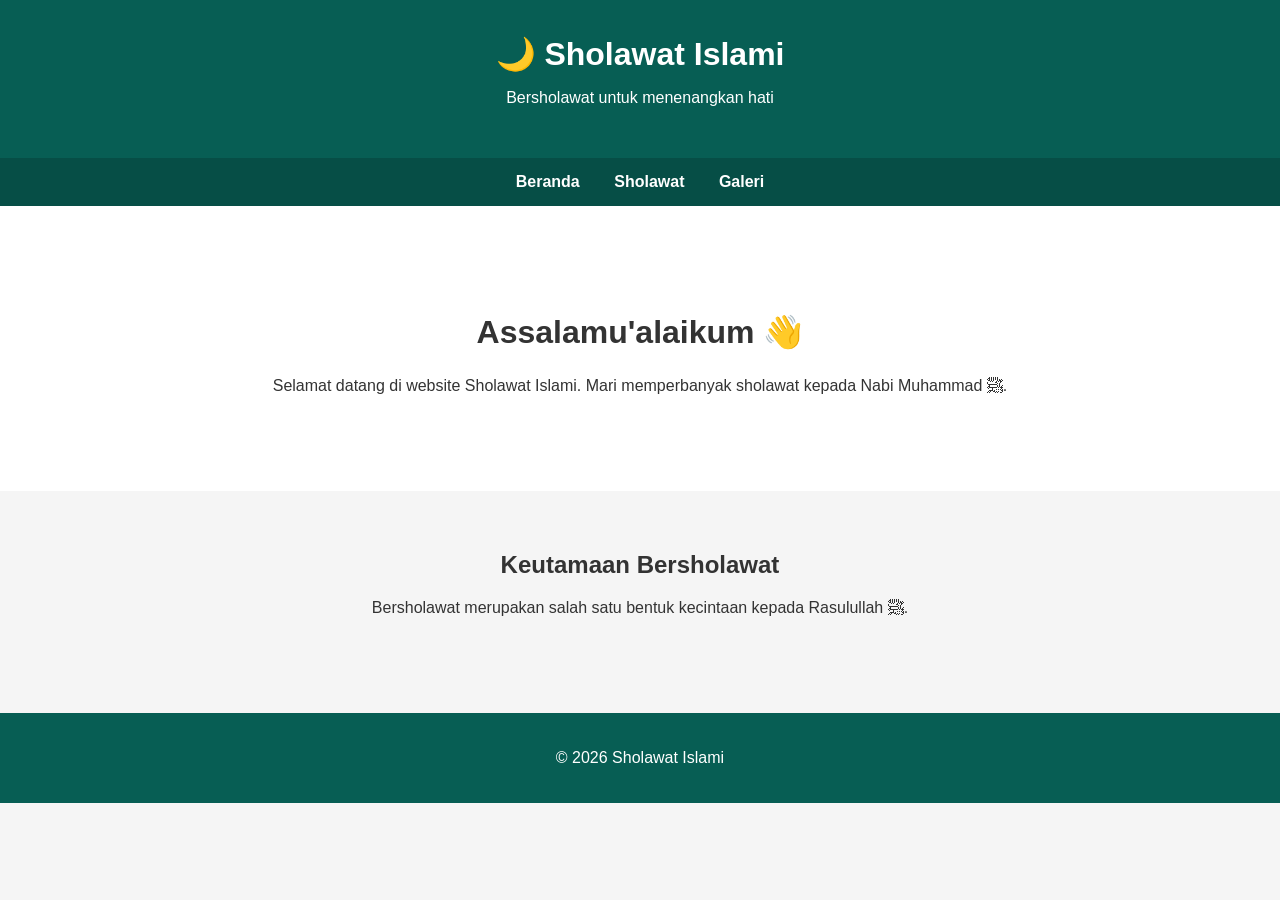
<file: index.html>
<!DOCTYPE html>
<html lang="id">
<head>
    <meta charset="UTF-8">
    <meta name="viewport" content="width=device-width, initial-scale=1.0">
    <title>Sholawat Islami</title>
    <link rel="stylesheet" href="style.css">
</head>
<body>

    <header>
        <h1>🌙 Sholawat Islami</h1>
        <p>Bersholawat untuk menenangkan hati</p>
    </header>

    <nav>
        <a href="index.html">Beranda</a>
        <a href="sholawat.html">Sholawat</a>
        <a href="galeri.html">Galeri</a>
    </nav>

    <section class="hero">
        <h2>Assalamu'alaikum 👋</h2>
        <p>
            Selamat datang di website Sholawat Islami.
            Mari memperbanyak sholawat kepada Nabi Muhammad ﷺ.
        </p>
    </section>

    <section class="content">
        <h2>Keutamaan Bersholawat</h2>
        <p>
            Bersholawat merupakan salah satu bentuk kecintaan
            kepada Rasulullah ﷺ.
        </p>
    </section>

    <footer>
        <p>© 2026 Sholawat Islami</p>
    </footer>

</body>
</html>
</file>
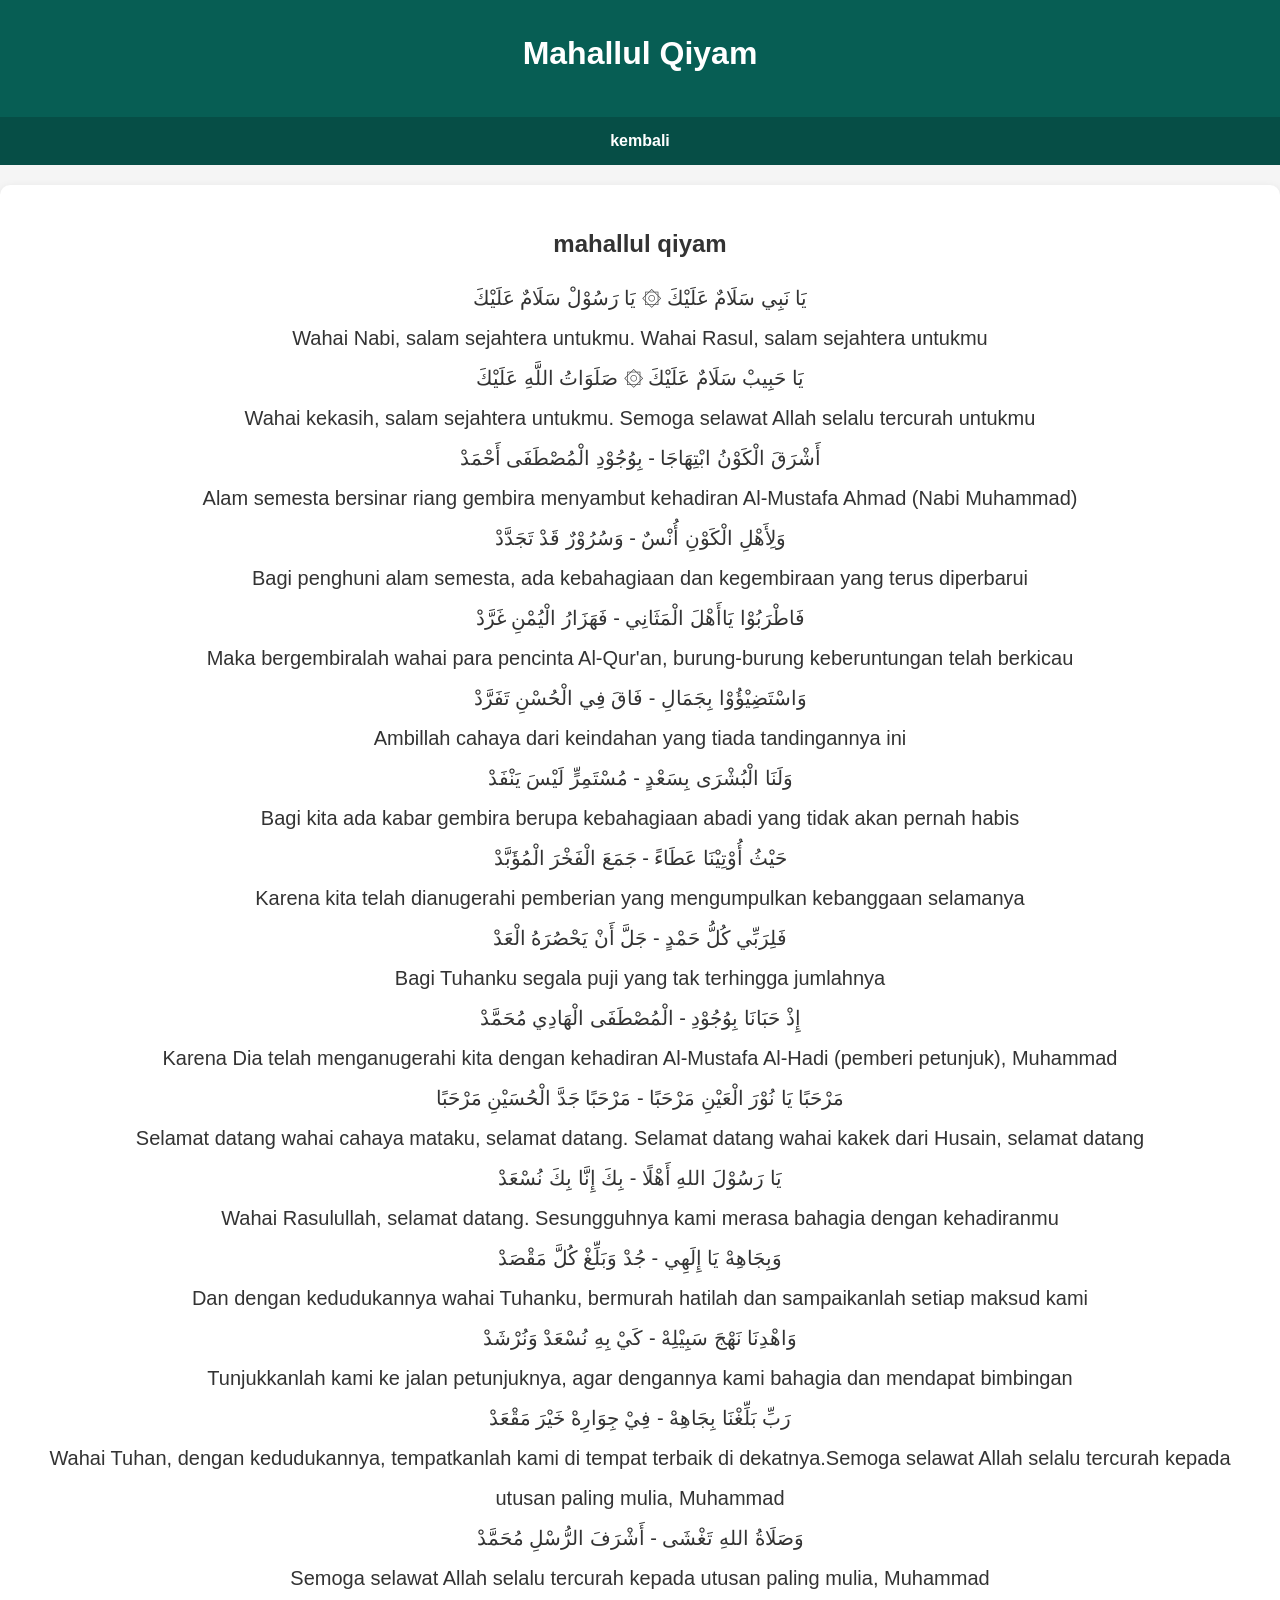
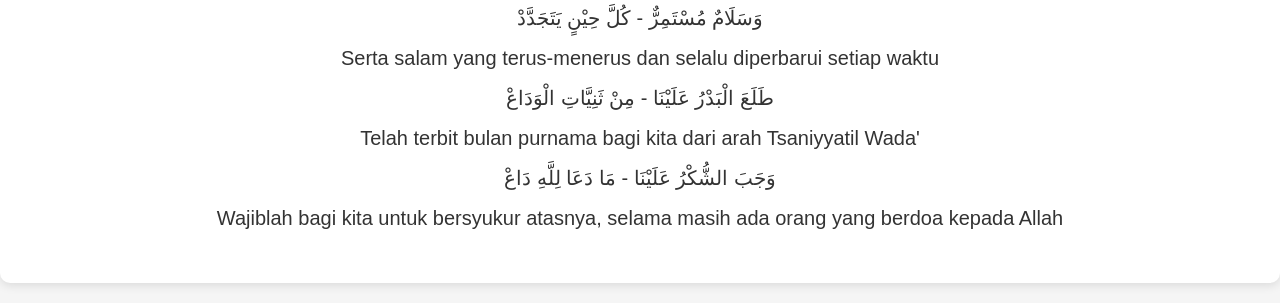
<file: mahallul qiyam.html>
<!DOCTYPE html>
<html lang="id"
<head>
    <meta charset="UTF-8">
    <meta name="viewport" content="width=device-width, initial-scale=1.0">
    <title>Kumpulan Sholawat</title>
    <link rel="stylesheet" href="style.css">
</head>


<body>
    <header>
        <h1>Mahallul Qiyam</h1>
    </header>

    <nav>
        <a href="sholawat.html">kembali</a>
    </nav>
    <div class="card">
        <center>
            <h2>mahallul qiyam</h2>
            <p>
                يَا نَبِي سَلَامٌ عَلَيْكَ ۞ يَا رَسُوْلْ سَلَامٌ عَلَيْكَ<br>
                Wahai Nabi, salam sejahtera untukmu. Wahai Rasul, salam sejahtera untukmu <br>
                يَا حَبِيبْ سَلَامٌ عَلَيْكَ ۞ صَلَوَاتُ اللَّهِ عَلَيْكَ<br>
               Wahai kekasih, salam sejahtera untukmu. Semoga selawat Allah selalu tercurah untukmu <br>
               أَشْرَقَ الْكَوْنُ ابْتِهَاجَا - بِوُجُوْدِ الْمُصْطَفَى أَحْمَدْ<br>
               Alam semesta bersinar riang gembira menyambut kehadiran Al-Mustafa Ahmad (Nabi Muhammad) <br>
               وَلِأَهْلِ الْكَوْنِ أُنْسٌ - وَسُرُوْرٌ قَدْ تَجَدَّدْ<br>
               Bagi penghuni alam semesta, ada kebahagiaan dan kegembiraan yang terus diperbarui <br>
               فَاطْرَبُوْا يَاأَهْلَ الْمَثَانِي - فَهَزَارُ الْيُمْنِ غَرَّدْ<br>
               Maka bergembiralah wahai para pencinta Al-Qur'an, burung-burung keberuntungan telah berkicau <br>
               وَاسْتَضِيْؤُوْا بِجَمَالِ - فَاقَ فِي الْحُسْنِ تَفَرَّدْ<br>
               Ambillah cahaya dari keindahan yang tiada tandingannya ini <br>
               وَلَنَا الْبُشْرَى بِسَعْدٍ - مُسْتَمِرٍّ لَيْسَ يَنْفَدْ<br>
               Bagi kita ada kabar gembira berupa kebahagiaan abadi yang tidak akan pernah habis <br>
               حَيْثُ أُوْتِيْنَا عَطَاءً - جَمَعَ الْفَخْرَ الْمُؤَبَّدْ<br>
               Karena kita telah dianugerahi pemberian yang mengumpulkan kebanggaan selamanya <br>
               فَلِرَبِّي كُلُّ حَمْدٍ - جَلَّ أَنْ يَحْصُرَهُ الْعَدْ<br>
               Bagi Tuhanku segala puji yang tak terhingga jumlahnya <br>
               إِذْ حَبَانَا بِوُجُوْدِ - الْمُصْطَفَى الْهَادِي مُحَمَّدْ<br>
               Karena Dia telah menganugerahi kita dengan kehadiran Al-Mustafa Al-Hadi (pemberi petunjuk), Muhammad <br>
               مَرْحَبًا يَا نُوْرَ الْعَيْنِ مَرْحَبًا - مَرْحَبًا جَدَّ الْحُسَيْنِ مَرْحَبًا<br>
               Selamat datang wahai cahaya mataku, selamat datang. Selamat datang wahai kakek dari Husain, selamat datang <br>
               يَا رَسُوْلَ اللهِ أَهْلًا - بِكَ إِنَّا بِكَ نُسْعَدْ<br>
               Wahai Rasulullah, selamat datang. Sesungguhnya kami merasa bahagia dengan kehadiranmu <br>
               وَبِجَاهِهْ يَا إِلَهِي - جُدْ وَبَلِّغْ كُلَّ مَقْصَدْ <br>
               Dan dengan kedudukannya wahai Tuhanku, bermurah hatilah dan sampaikanlah setiap maksud kami <br>   
               وَاهْدِنَا نَهْجَ سَبِيْلِهْ - كَيْ بِهِ نُسْعَدْ وَنُرْشَدْ<br>
               Tunjukkanlah kami ke jalan petunjuknya, agar dengannya kami bahagia dan mendapat bimbingan <br>
               رَبِّ بَلِّغْنَا بِجَاهِهْ - فِيْ جِوَارِهْ خَيْرَ مَقْعَدْ<br>
               Wahai Tuhan, dengan kedudukannya, tempatkanlah kami di tempat terbaik di dekatnya.Semoga selawat Allah selalu tercurah kepada utusan paling mulia, Muhammad <br>
               وَصَلَاةُ اللهِ تَغْشَى - أَشْرَفَ الرُّسْلِ مُحَمَّدْ<br>
               Semoga selawat Allah selalu tercurah kepada utusan paling mulia, Muhammad <br>
               وَسَلَامٌ مُسْتَمِرٌّ - كُلَّ حِيْنٍ يَتَجَدَّدْ<br>
               Serta salam yang terus-menerus dan selalu diperbarui setiap waktu <br>
               طَلَعَ الْبَدْرُ عَلَيْنَا - مِنْ ثَنِيَّاتِ الْوَدَاعْ<br>
               Telah terbit bulan purnama bagi kita dari arah Tsaniyyatil Wada' <br>
               وَجَبَ الشُّكْرُ عَلَيْنَا - مَا دَعَا لِلَّهِ دَاعْ<br>
               Wajiblah bagi kita untuk bersyukur atasnya, selama masih ada orang yang berdoa kepada Allah <br>
            </p>
         </center>
        </div>
</body>
</html>
</file>
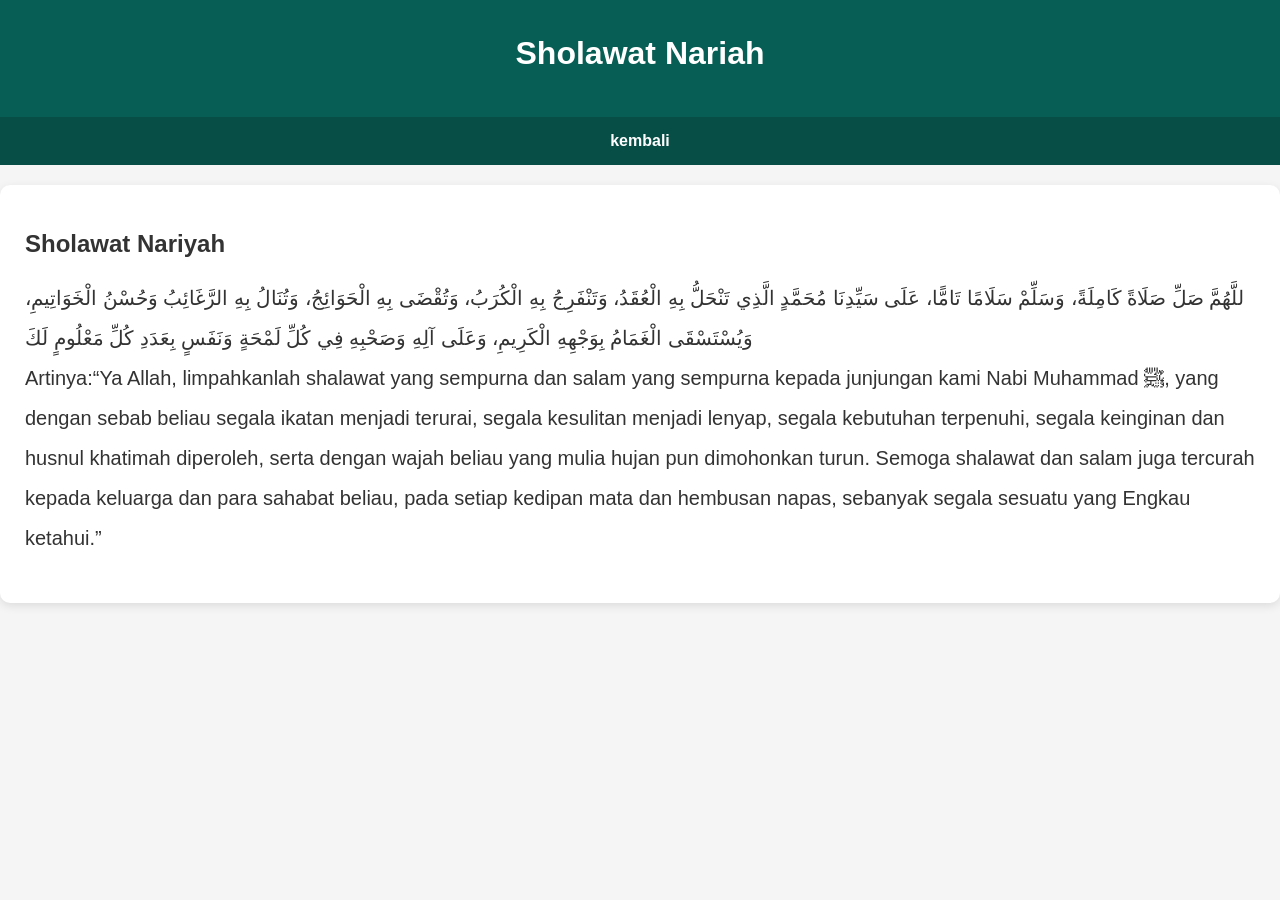
<file: sholawat nariah.html>
<!DOCTYPE html>
<html lang="id"
<head>
    <meta charset="UTF-8">
    <meta name="viewport" content="width=device-width, initial-scale=1.0">
    <title>Kumpulan Sholawat</title>
    <link rel="stylesheet" href="style.css">
</head>


<body>
    <header>
        <h1>Sholawat Nariah</h1>
    </header>

    <nav>
        <a href="sholawat.html">kembali</a>
    </nav>
    <div class="card">
            <h2>Sholawat Nariyah</h2>
            <p>
                للَّهُمَّ صَلِّ صَلَاةً كَامِلَةً، وَسَلِّمْ سَلَامًا تَامًّا، عَلَى سَيِّدِنَا مُحَمَّدٍ الَّذِي تَنْحَلُّ بِهِ الْعُقَدُ، وَتَنْفَرِجُ بِهِ الْكُرَبُ، وَتُقْضَى بِهِ الْحَوَائِجُ، وَتُنَالُ بِهِ الرَّغَائِبُ وَحُسْنُ الْخَوَاتِيمِ، وَيُسْتَسْقَى الْغَمَامُ بِوَجْهِهِ الْكَرِيمِ، وَعَلَى آلِهِ وَصَحْبِهِ فِي كُلِّ لَمْحَةٍ وَنَفَسٍ بِعَدَدِ كُلِّ مَعْلُومٍ لَكَ<br>
                Artinya:“Ya Allah, limpahkanlah shalawat yang sempurna dan salam yang sempurna kepada junjungan kami Nabi Muhammad ﷺ, yang dengan sebab beliau segala ikatan menjadi terurai, segala kesulitan menjadi lenyap, segala kebutuhan terpenuhi, segala keinginan dan husnul khatimah diperoleh, serta dengan wajah beliau yang mulia hujan pun dimohonkan turun. Semoga shalawat dan salam juga tercurah kepada keluarga dan para sahabat beliau, pada setiap kedipan mata dan hembusan napas, sebanyak segala sesuatu yang Engkau ketahui.”
                
            </p>
        </div>
</body>
</html>
</file>
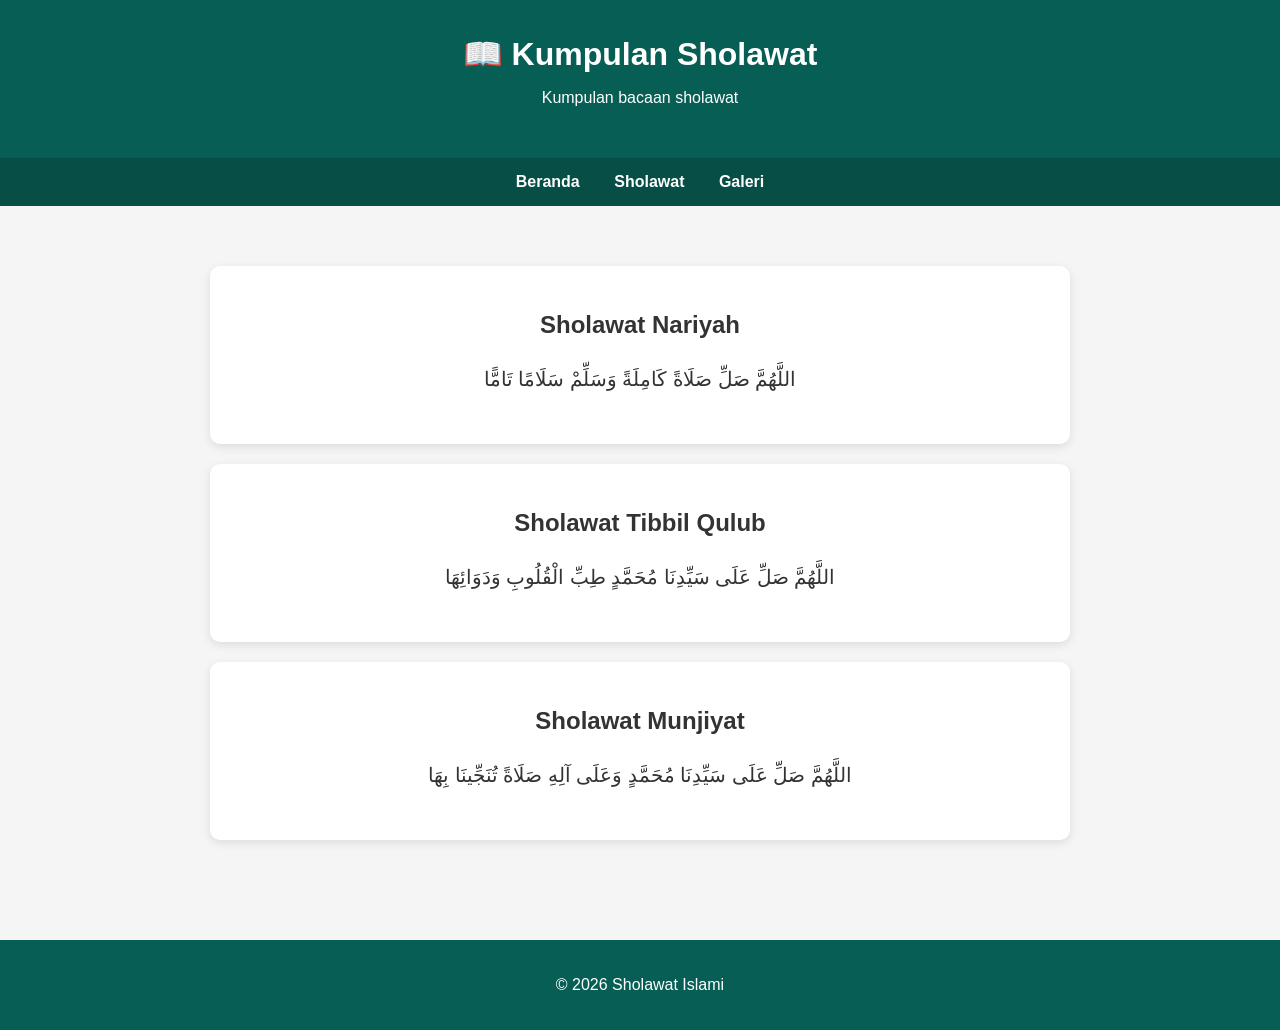
<file: sholawat.html>
<!DOCTYPE html>
<html lang="id">
<head>
    <meta charset="UTF-8">
    <meta name="viewport" content="width=device-width, initial-scale=1.0">
    <title>Kumpulan Sholawat</title>
    <link rel="stylesheet" href="style.css">
</head>
<body>

    <header>
        <h1>📖 Kumpulan Sholawat</h1>
        <p>Kumpulan bacaan sholawat</p>
    </header>

    <nav>
        <a href="index.html">Beranda</a>
        <a href="sholawat.html">Sholawat</a>
        <a href="galeri.html">Galeri</a>
    </nav>

    <section class="content">
        <div class="card">
            <h2>Sholawat Nariyah</h2>
            <p>
                اللَّهُمَّ صَلِّ صَلَاةً كَامِلَةً وَسَلِّمْ سَلَامًا تَامًّا
            </p>
        </div>

        <div class="card">
            <h2>Sholawat Tibbil Qulub</h2>
            <p>
                اللَّهُمَّ صَلِّ عَلَى سَيِّدِنَا مُحَمَّدٍ طِبِّ الْقُلُوبِ
                وَدَوَائِهَا
            </p>
        </div>

        <div class="card">
            <h2>Sholawat Munjiyat</h2>
            <p>
                اللَّهُمَّ صَلِّ عَلَى سَيِّدِنَا مُحَمَّدٍ وَعَلَى آلِهِ
                صَلَاةً تُنَجِّينَا بِهَا
            </p>
        </div>
    </section>

    <footer>
        <p>© 2026 Sholawat Islami</p>
    </footer>

</body>
</html>
</file>
<file: style.css>
* {
    box-sizing: border-box;
}

body {
    margin: 0;
    font-family: Arial, sans-serif;
    background: #f5f5f5;
    color: #333;
}

header {
    text-align: center;
    padding: 35px 20px;
    background: #075e54;
    color: white;
}

header h1 {
    margin: 0 0 10px;
}

nav {
    background: #064e46;
    text-align: center;
    padding: 15px;
}

nav a {
    color: white;
    text-decoration: none;
    margin: 0 15px;
    font-weight: bold;
}

nav a:hover {
    text-decoration: underline;
}

.hero {
    text-align: center;
    padding: 80px 20px;
    background: white;
}

.hero h2 {
    font-size: 32px;
}

.content {
    max-width: 900px;
    margin: auto;
    padding: 40px 20px;
    text-align: center;
}

.card {
    background: white;
    padding: 25px;
    margin: 20px 0;
    border-radius: 10px;
    box-shadow: 0 3px 10px rgba(0,0,0,0.1);
}

.card p {
    font-size: 20px;
    line-height: 2;
}

.gallery {
    max-width: 1000px;
    margin: auto;
    padding: 40px 20px;
    display: grid;
    grid-template-columns: repeat(3, 1fr);
    gap: 20px;
}

.gallery div {
    background: white;
    text-align: center;
    padding-bottom: 15px;
    border-radius: 10px;
    overflow: hidden;
}

.gallery img {
    width: 100%;
    height: 220px;
    object-fit: cover;
}

footer {
    margin-top: 40px;
    padding: 20px;
    text-align: center;
    background: #075e54;
    color: white;
}

@media (max-width: 700px) {
    .gallery {
        grid-template-columns: 1fr;
    }

    nav a {
        display: inline-block;
        margin: 5px;
    }
}
</file>
